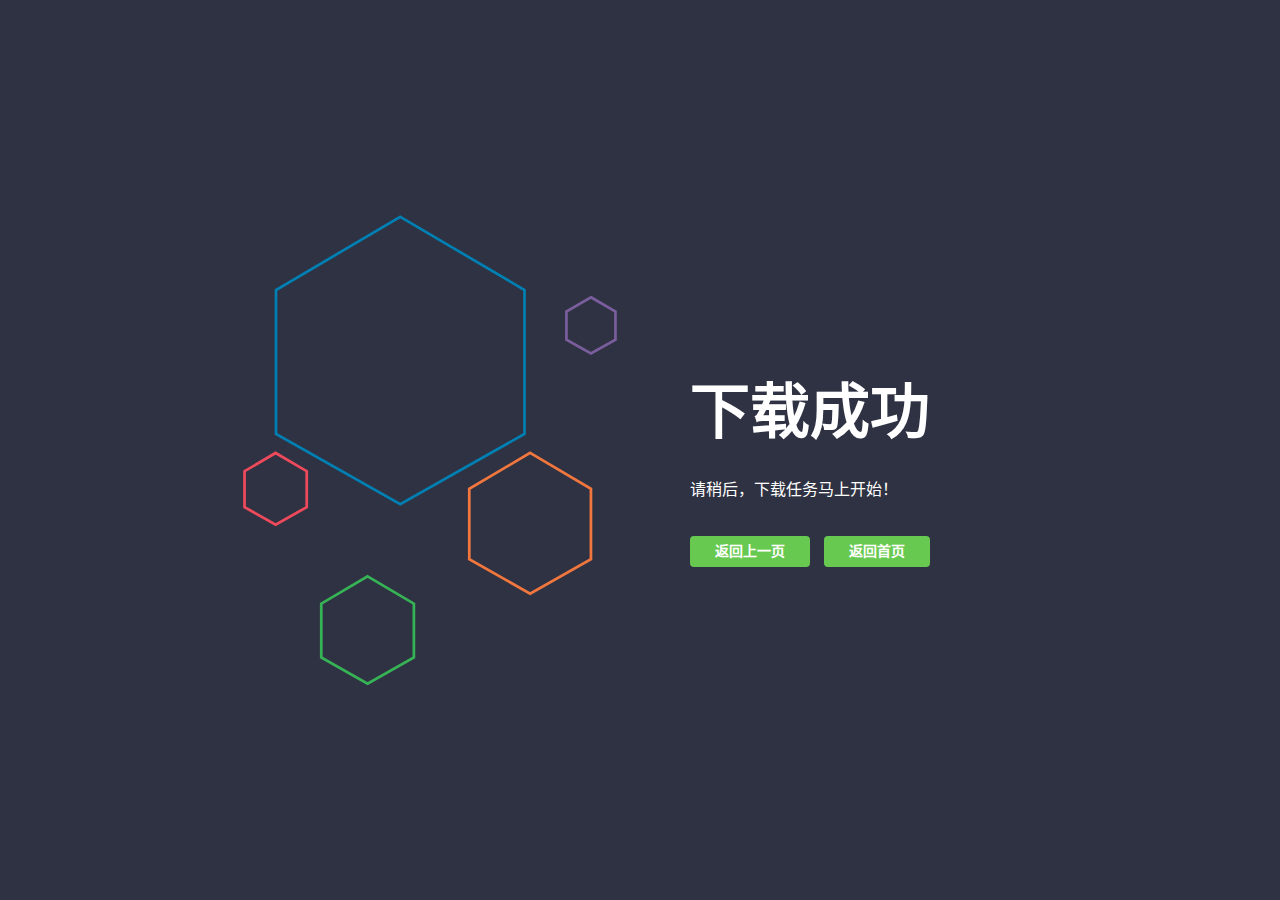
<file: src/main/resources/templates/success.html>
<!DOCTYPE html>
<html lang="zh-cn" >

<head>
  <meta charset="UTF-8">
  <title>下载成功</title>

  <style type="text/css">
	body {
	  background-color: #2F3242;
	}
	svg {
	  position: absolute;
	  top: 50%;
	  left: 50%;
	  margin-top: -250px;
	  margin-left: -400px;
	}
	.message-box {
	  height: 200px;
	  width: 380px;
	  position: absolute;
	  top: 50%;
	  left: 50%;
	  margin-top: -100px;
	  margin-left: 50px;
	  color: #FFF;
	  font-family: Roboto;
	  font-weight: 300;
	}
	.message-box h1 {
	  font-size: 60px;
	  line-height: 46px;
	  margin-bottom: 40px;
	}
	.buttons-con .action-link-wrap {
	  margin-top: 40px;
	}
	.buttons-con .action-link-wrap a {
	  background: #68c950;
	  padding: 8px 25px;
	  border-radius: 4px;
	  color: #FFF;
	  font-weight: bold;
	  font-size: 14px;
	  transition: all 0.3s linear;
	  cursor: pointer;
	  text-decoration: none;
	  margin-right: 10px
	}
	.buttons-con .action-link-wrap a:hover {
	  background: #5A5C6C;
	  color: #fff;
	}

	#Polygon-1 , #Polygon-2 , #Polygon-3 , #Polygon-4 , #Polygon-4, #Polygon-5 {
	  -webkit-animation: float 1s infinite ease-in-out alternate;
	          animation: float 1s infinite ease-in-out alternate;
	}
	#Polygon-2 {
	  -webkit-animation-delay: .2s;
	          animation-delay: .2s; 
	}
	#Polygon-3 {
	  -webkit-animation-delay: .4s;
	          animation-delay: .4s; 
	}
	#Polygon-4 {
	  -webkit-animation-delay: .6s;
	          animation-delay: .6s; 
	}
	#Polygon-5 {
	  -webkit-animation-delay: .8s;
	          animation-delay: .8s; 
	}

	@-webkit-keyframes float {
		100% {
	    -webkit-transform: translateY(20px);
	            transform: translateY(20px);
	  }
	}

	@keyframes float {
		100% {
	    -webkit-transform: translateY(20px);
	            transform: translateY(20px);
	  }
	}
	@media (max-width: 450px) {
	  svg {
	    position: absolute;
	    top: 50%;
	    left: 50%;
	    margin-top: -250px;
	    margin-left: -190px;
	  }
	  .message-box {
	    top: 50%;
	    left: 50%;
	    margin-top: -100px;
	    margin-left: -190px;
	    text-align: center;
	  }
	}
  </style>  
</head>
    <body>
    <svg width="380px" height="500px" viewBox="0 0 837 1045" version="1.1" xmlns="http://www.w3.org/2000/svg" xmlns:xlink="http://www.w3.org/1999/xlink" xmlns:sketch="http://www.bohemiancoding.com/sketch/ns">
        <g id="Page-1" stroke="none" stroke-width="1" fill="none" fill-rule="evenodd" sketch:type="MSPage">
            <path d="M353,9 L626.664028,170 L626.664028,487 L353,642 L79.3359724,487 L79.3359724,170 L353,9 Z" id="Polygon-1" stroke="#007FB2" stroke-width="6" sketch:type="MSShapeGroup"></path>
            <path d="M78.5,529 L147,569.186414 L147,648.311216 L78.5,687 L10,648.311216 L10,569.186414 L78.5,529 Z" id="Polygon-2" stroke="#EF4A5B" stroke-width="6" sketch:type="MSShapeGroup"></path>
            <path d="M773,186 L827,217.538705 L827,279.636651 L773,310 L719,279.636651 L719,217.538705 L773,186 Z" id="Polygon-3" stroke="#795D9C" stroke-width="6" sketch:type="MSShapeGroup"></path>
            <path d="M639,529 L773,607.846761 L773,763.091627 L639,839 L505,763.091627 L505,607.846761 L639,529 Z" id="Polygon-4" stroke="#F2773F" stroke-width="6" sketch:type="MSShapeGroup"></path>
            <path d="M281,801 L383,861.025276 L383,979.21169 L281,1037 L179,979.21169 L179,861.025276 L281,801 Z" id="Polygon-5" stroke="#36B455" stroke-width="6" sketch:type="MSShapeGroup"></path>
        </g>
    </svg>
    <div class="message-box">
      <h1>下载成功</h1>
      <p>请稍后，下载任务马上开始！</p>
      <div class="buttons-con">
        <div class="action-link-wrap">
          <a onclick="history.back(-1)" class="link-button link-back-button">返回上一页</a>
          <a href="index" class="link-button">返回首页</a>
        </div>
      </div>
    </div>
    </body>
</html>
</file>
